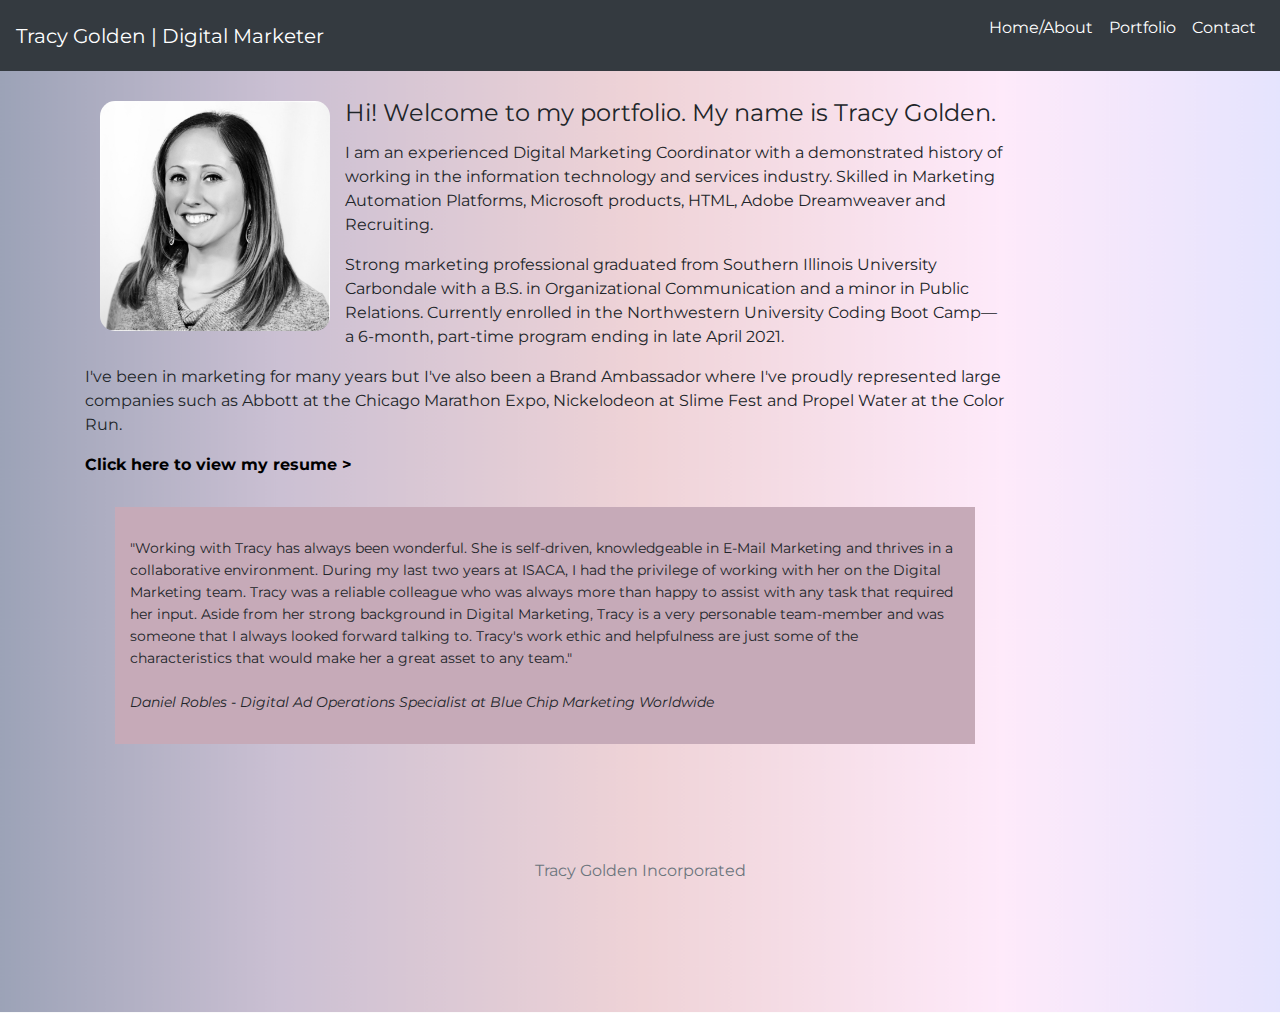
<file: index.html>
<!DOCTYPE html>
<html lang="en-us">

<head>

  <!-- Meta tags -->
  <meta charset="utf-8">
  <meta name="viewport" content="width=device-width, initial-scale=1, shrink-to-fit=no">

  <title>Tracy Golden | Digital Marketer | Portfolio | Homepage</title>
  
  <!-- Google Font -->
  <link href="https://fonts.googleapis.com/css?family=Montserrat" rel="stylesheet">

  <!-- Bootstrap CSS -->
  <link rel="stylesheet" href="https://maxcdn.bootstrapcdn.com/bootstrap/4.5.2/css/bootstrap.min.css">
  
  <!-- CSS -->
  <link rel="stylesheet" type="text/css" href="./assets/css/style.css">

</head>

<body>

  <!-- Bootstrap Nav Bar --> 
    <nav class="navbar navbar-expand-lg navbar-dark bg-dark bg-img">
  
      <!-- Our brand / logo -->
      <a class="navbar-brand" href="index.html">Tracy Golden | Digital Marketer</a>
      <button class="navbar-toggler" type="button" data-toggle="collapse" data-target="#navbarNavDropdown" aria-controls="navbarNavDropdown" aria-expanded="false" aria-label="Toggle navigation">
        <span class="navbar-toggler-icon"></span>
      </button>
  
      <!-- Collapsible button -->
      <nav class="collapse navbar-collapse" id="navbarNavDropdown">
        <ul class="navbar-nav ml-auto">
  
          <!-- The links of our navbar -->
          <li class="nav-item active">
            <a class="nav-link" href="index.html">Home/About <span class="sr-only">(current)</span></a>
          </li>
  
          <li class="nav-item active">
            <a class="nav-link" href="portfolio.html">Portfolio</a>
          </li>

          <li class="nav-item active">
            <a class="nav-link" href="contact.html">Contact</a>
          </li>

        </ul>
      </nav>
    </nav>



  <section class="container">
    <section class="row">
      <section class="col-lg-10">
        <img id="headshot" class="img-responsive img-circle" id="img-circle" src="./assets/images/headshot.jpeg" alt="Tracy Golden" /> 
       
        <p style="font-size: 24px;">Hi! Welcome to my portfolio. My name is Tracy Golden.
        </p>         
        <p>I am an experienced Digital Marketing Coordinator with a demonstrated history of working in the information technology and services industry. Skilled in Marketing Automation Platforms, Microsoft products, HTML, Adobe Dreamweaver and Recruiting.
        </p> 
        <p>Strong marketing professional graduated from Southern Illinois University Carbondale with a B.S. in Organizational Communication and a minor in Public Relations. Currently enrolled in the Northwestern University Coding Boot Camp&#8212;a 6-month, part-time program ending in late April 2021.
        </p>
        <p>I've been in marketing for many years but I've also been a Brand Ambassador where I've proudly represented large companies such as Abbott at the Chicago Marathon Expo, Nickelodeon at Slime Fest and Propel Water at the Color Run.
        </p>
        <p><strong><a href="assets/documents/resume.pdf" target="blank">Click here to view my resume ></a></strong>
        </p>

        <section class="endorsement">
          <p>"Working with Tracy has always been wonderful. She is self-driven, knowledgeable in E-Mail Marketing and thrives in a collaborative environment. During my last two years at ISACA, I had the privilege of working with her on the Digital Marketing team. Tracy was a reliable colleague who was always more than happy to assist with any task that required her input. Aside from her strong background in Digital Marketing, Tracy is a very personable team-member and was someone that I always looked forward talking to. Tracy's work ethic and helpfulness are just some of the characteristics that would make her a great asset to any team."</br>
            </br>
              <em>Daniel Robles - Digital Ad Operations Specialist at Blue Chip Marketing Worldwide
              </em>
            </br>
          </section> 
        </section>     
      </section>
    </section>
  </section>

  <tr>
    <td>
      <p>&nbsp;</p>
    </td>
  </tr>

  <!-- Footer -->

  <footer class="container-fluid bg-4 text-center">
    <section class="container">
      <span class="text-muted">Tracy Golden Incorporated</span>
    </section>
  </footer>

  <script src="https://code.jquery.com/jquery-3.5.1.slim.min.js" integrity="sha384-DfXdz2htPH0lsSSs5nCTpuj/zy4C+OGpamoFVy38MVBnE+IbbVYUew+OrCXaRkfj" crossorigin="anonymous"></script>

  <script src="https://cdn.jsdelivr.net/npm/bootstrap@4.5.3/dist/js/bootstrap.bundle.min.js" integrity="sha384-ho+j7jyWK8fNQe+A12Hb8AhRq26LrZ/JpcUGGOn+Y7RsweNrtN/tE3MoK7ZeZDyx" crossorigin="anonymous"></script>

</body>

</html>
</file>
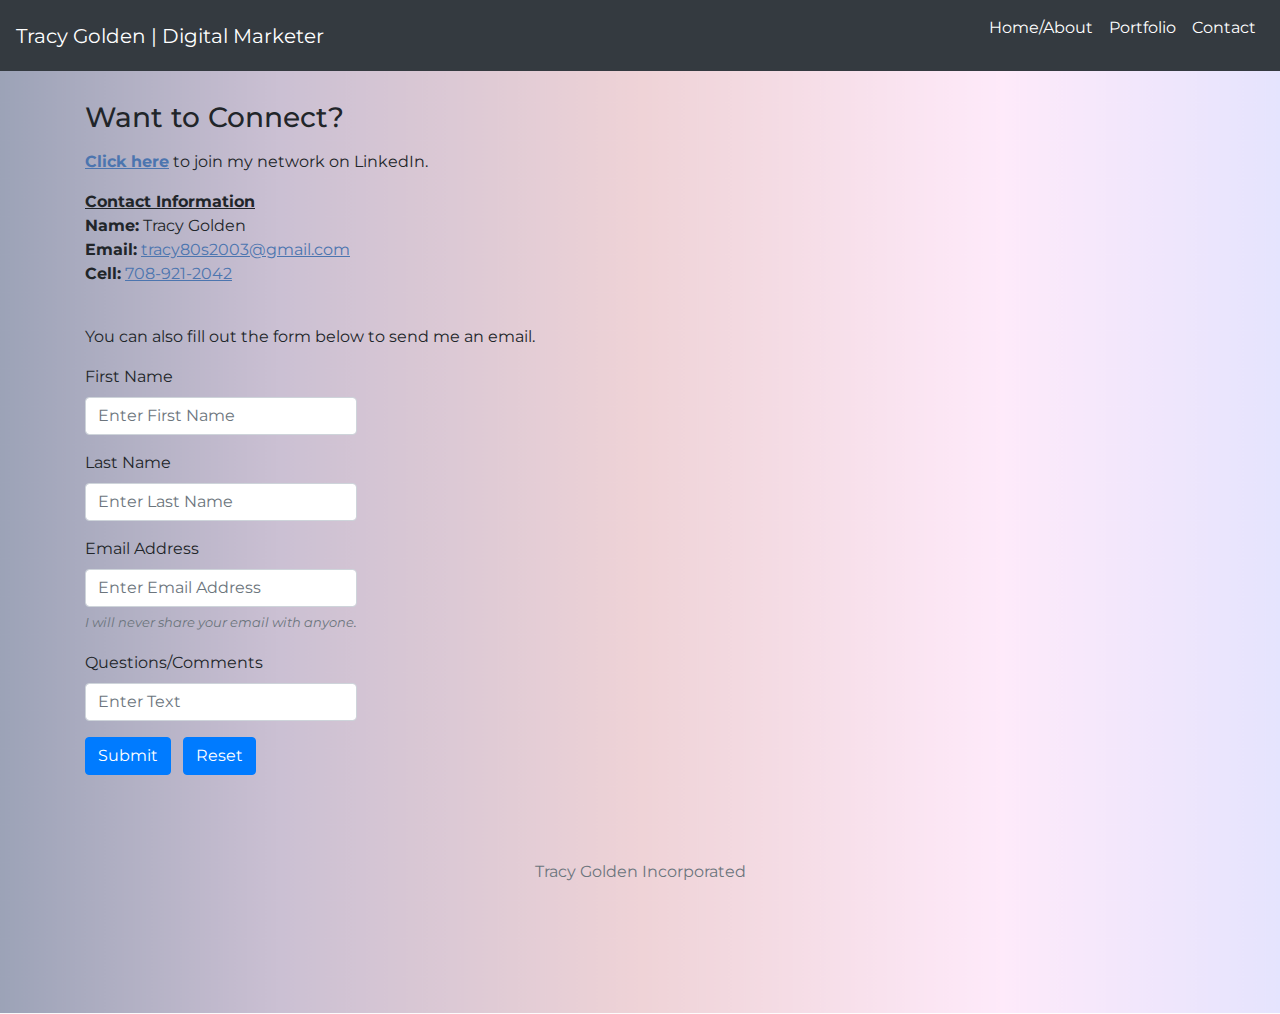
<file: contact.html>
<!DOCTYPE html>
<html lang="en-us">

<head>

  <!-- Meta tags -->
  <meta charset="utf-8">
  <meta name="viewport" content="width=device-width, initial-scale=1, shrink-to-fit=no">

  <title>Tracy Golden | Digital Marketer | Portfolio | Contact</title>

  <!-- Google Font -->
  <link href="https://fonts.googleapis.com/css?family=Montserrat" rel="stylesheet">

  <!-- Bootstrap CSS -->
  <link rel="stylesheet" href="https://maxcdn.bootstrapcdn.com/bootstrap/4.5.2/css/bootstrap.min.css">

  <!-- CSS -->
  <link rel="stylesheet" type="text/css" href="./assets/css/style.css">

</head>

<body>

  <!-- Bootstrap Nav Bar -->
    <nav class="navbar navbar-expand-lg navbar-dark bg-dark">
  
      <!-- Our brand / logo -->
      <a class="navbar-brand" href="index.html">Tracy Golden | Digital Marketer</a>
      <button class="navbar-toggler" type="button" data-toggle="collapse" data-target="#navbarNavDropdown" aria-controls="navbarNavDropdown" aria-expanded="false" aria-label="Toggle navigation">
        <span class="navbar-toggler-icon"></span>
      </button>
  
      <!-- Collapsible button -->
      <nav class="collapse navbar-collapse" id="navbarNavDropdown">
        <ul class="navbar-nav ml-auto">
  
          <!-- The links of our navbar -->
          <li class="nav-item active">
            <a class="nav-link" href="index.html">Home/About <span class="sr-only">(current)</span></a>
          </li>
  
          <li class="nav-item active">
            <a class="nav-link" href="portfolio.html">Portfolio</a>
          </li>

          <li class="nav-item active">
            <a class="nav-link" href="contact.html">Contact</a>
          </li>

        </ul>
      </nav>

    </nav>


  <!-- Container for Contact Form -->
  <section class="container"><h3>Want to Connect?</h3>
    <p><a href="https://www.linkedin.com/in/tracy-golden/" target="_blank" style="text-decoration: underline; color: #4c75af;"><strong>Click here</strong></a> to join my network on LinkedIn.</p>
    <strong><u>Contact Information</u></strong><br>
    <strong>Name:</strong> Tracy Golden<br>
    <strong>Email:</strong> <a href="mailto:tracy80s2003@gmail.com" style="text-decoration: underline; color: #4c75af;">tracy80s2003@gmail.com</a><br>
    <strong>Cell:</strong> <a href="tel:1-708-921-2042" style="text-decoration: underline; color: #4c75af;">708-921-2042</a><br><br>
    <p>You can also fill out the form below to send me an email.</p>
    <section class="row">
        <section class="col-md-4">
          <form id="form" action="mailto:tracy80s2003@gmail.com" method="post" enctype="text/plain">
            <section class="form-group">
              <label for="firstName">First Name</label>
              <input type="text" class="form-control" id="firstName" aria-describedby="firstName" placeholder="Enter First Name" required>
            </section>
            <section class="form-group">
              <label for="lastName">Last Name</label>
              <input type="text" class="form-control" id="lastName" aria-describedby="lastName" placeholder="Enter Last Name" required>
            </section>
            <section class="form-group">
              <label for="exampleInputEmail1">Email Address</label>
              <input type="email" class="form-control" id="exampleInputEmail1" aria-describedby="exampleInputEmail1" placeholder="Enter Email Address" required>
              <small id="emailHelp" class="form-text text-muted"><em>I will never share your email with anyone.</em></small>
            </section>
            <section class="form-group">
              <label for="questionsComments">Questions/Comments</label>
              <input type="text" class="form-control" id="questionsComments" aria-describedby="questionsComments" placeholder="Enter Text">
            </section>
            <button type="submit" class="btn btn-primary">Submit</button> &nbsp;
            <button type="reset" class="btn btn-primary">Reset</button>
          </form>
        </section>  
      </section>
    </section>
  </section>

  <tr>
    <td>
      <p>&nbsp;</p>
    </td>
  </tr>

  <!-- Footer -->

  <footer class="container-fluid bg-4 text-center">
    <section class="container">
      <span class="text-muted">Tracy Golden Incorporated</span>
    </section>
  </footer>

  <script src="https://code.jquery.com/jquery-3.5.1.slim.min.js" integrity="sha384-DfXdz2htPH0lsSSs5nCTpuj/zy4C+OGpamoFVy38MVBnE+IbbVYUew+OrCXaRkfj" crossorigin="anonymous"></script>
  
  <script src="https://cdn.jsdelivr.net/npm/bootstrap@4.5.3/dist/js/bootstrap.bundle.min.js" integrity="sha384-ho+j7jyWK8fNQe+A12Hb8AhRq26LrZ/JpcUGGOn+Y7RsweNrtN/tE3MoK7ZeZDyx" crossorigin="anonymous"></script>

</body>

</html>
</file>
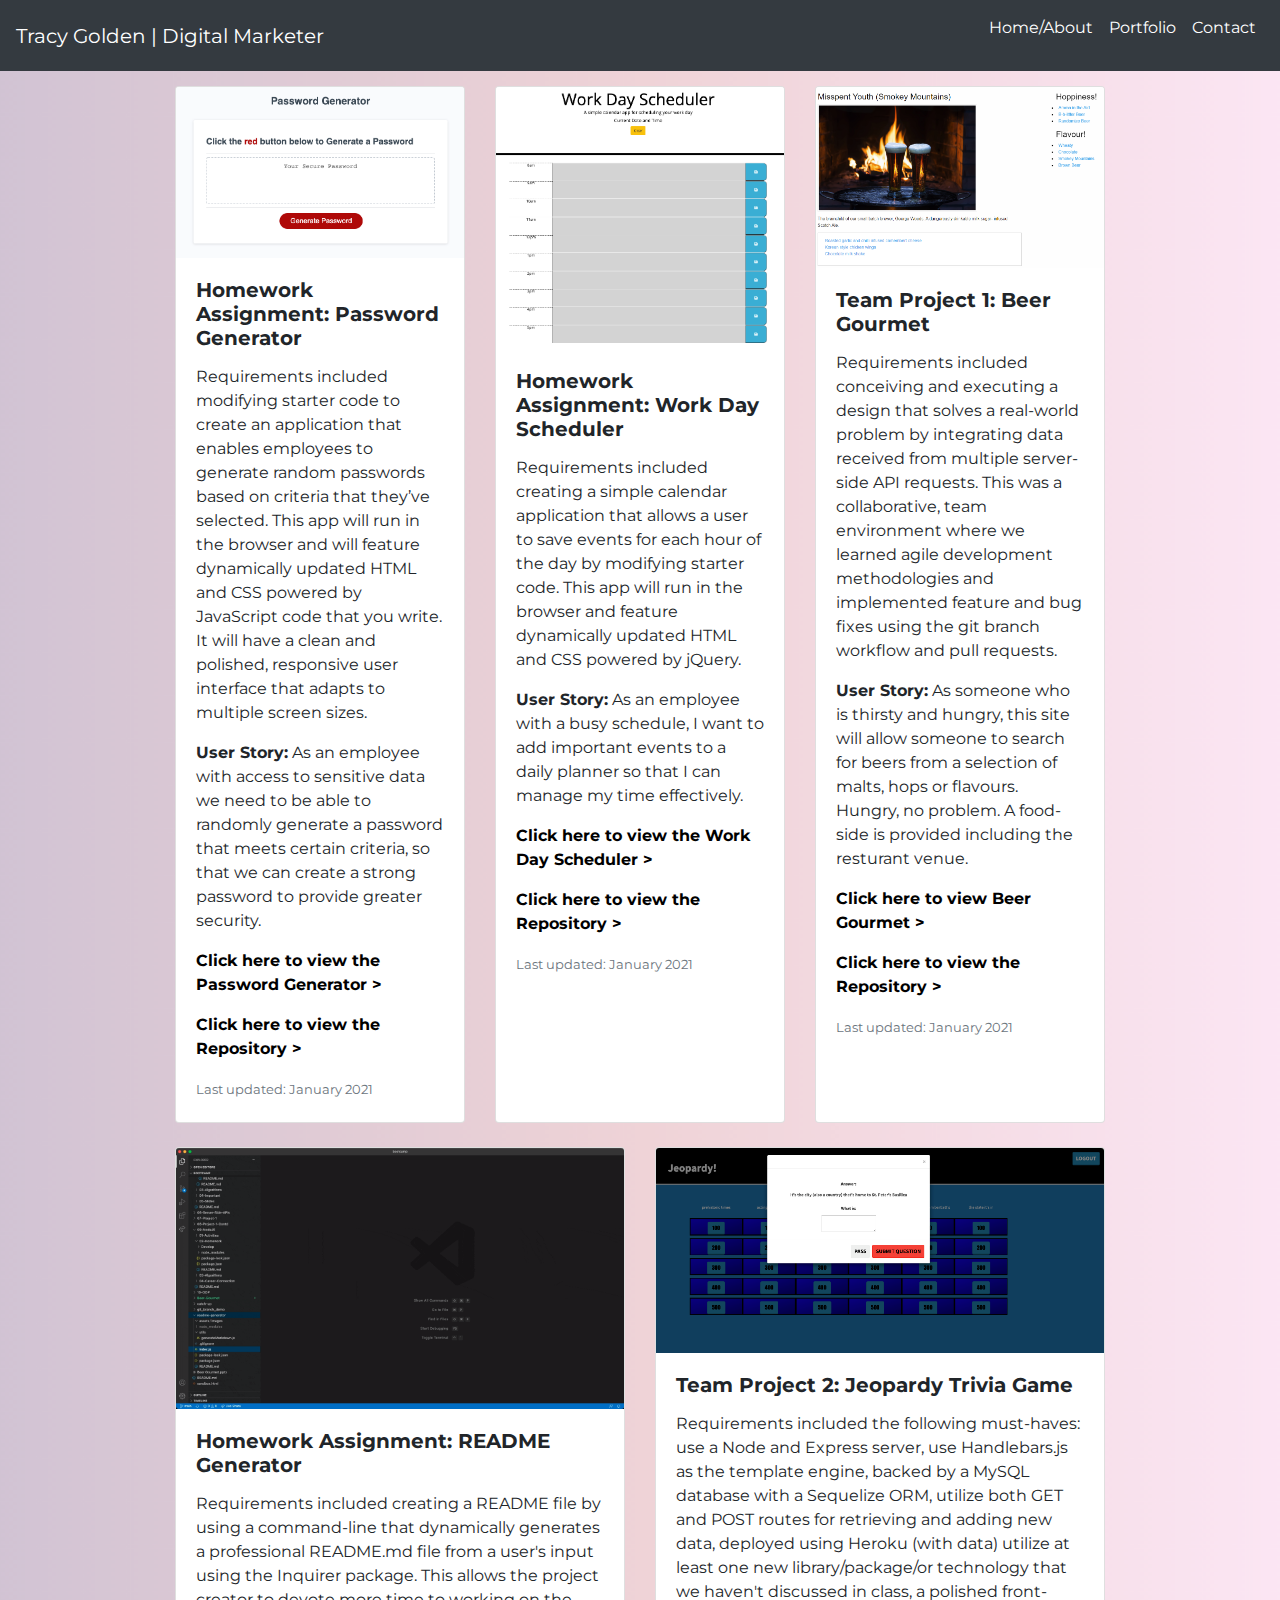
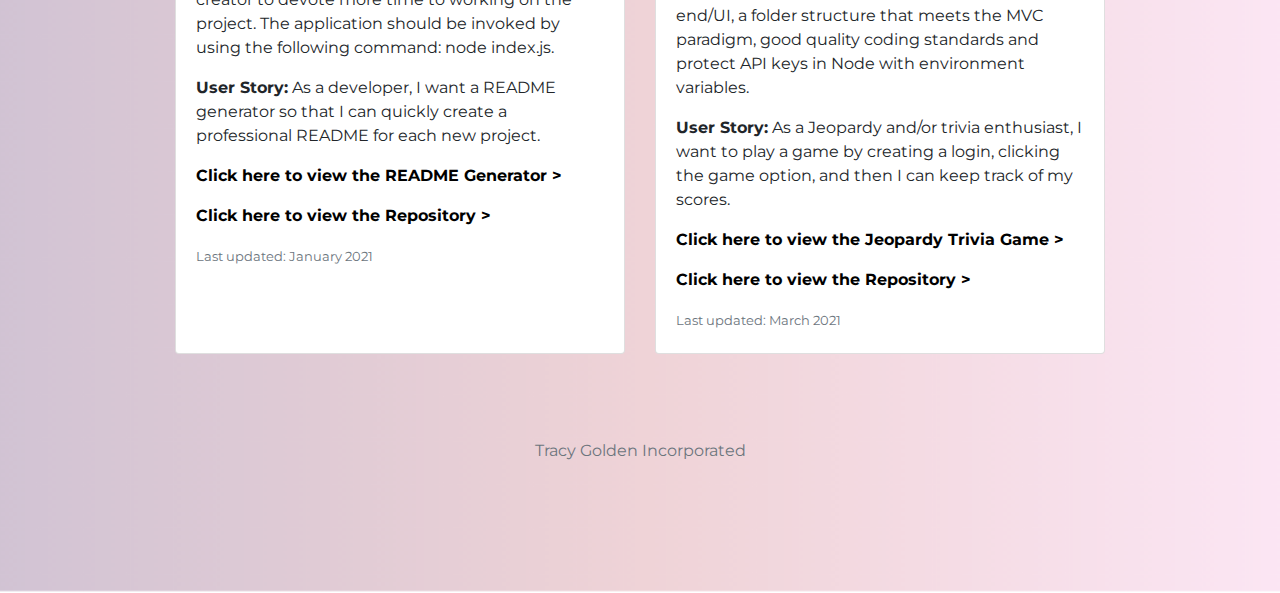
<file: portfolio.html>
<!DOCTYPE html>
<html lang="en-us">

<head>

  <!-- Meta tags -->
  <meta charset="utf-8">
  <meta name="viewport" content="width=device-width, initial-scale=1, shrink-to-fit=no">

  <title>Tracy Golden | Digital Marketer | Portfolio</title>

  <!-- Google Font -->
  <link href="https://fonts.googleapis.com/css?family=Montserrat" rel="stylesheet">

  <!-- Bootstrap CSS -->
  <link rel="stylesheet" href="https://maxcdn.bootstrapcdn.com/bootstrap/4.5.2/css/bootstrap.min.css">

  <!-- CSS -->
  <link rel="stylesheet" type="text/css" href="./assets/css/style.css">

</head>

<body>

  <!-- Bootstrap Nav Bar -->
    <nav class="navbar navbar-expand-lg navbar-dark bg-dark">
  
      <!-- Our brand / logo -->
      <a class="navbar-brand" href="index.html">Tracy Golden | Digital Marketer</a>
      <button class="navbar-toggler" type="button" data-toggle="collapse" data-target="#navbarNavDropdown" aria-controls="navbarNavDropdown" aria-expanded="false" aria-label="Toggle navigation">
        <span class="navbar-toggler-icon"></span>
      </button>
  
      <!-- Collapsible button -->
      <nav class="collapse navbar-collapse" id="navbarNavDropdown">
        <ul class="navbar-nav ml-auto">
  
          <!-- The links of our navbar -->
          <li class="nav-item active">
            <a class="nav-link" href="index.html">Home/About <span class="sr-only">(current)</span></a>
          </li>
  
          <li class="nav-item active">
            <a class="nav-link" href="portfolio.html">Portfolio</a>
          </li>

          <li class="nav-item active">
            <a class="nav-link" href="contact.html">Contact</a>
          </li>

        </ul>
      </nav>

    </nav>

    <section class="card-deck">
      <section class="card">
        <a href="https://tracy80s2003.github.io/password-generator/" target="blank"><img src="./assets/images/password-generator.png" class="card-img-top" alt="Password Generator" /></a>
        <section class="card-body">
          <h5 class="card-title"><strong>Homework Assignment: Password Generator</strong></h5>
          <p class="card-text">Requirements included modifying starter code to create an application that enables employees to generate random passwords based on criteria that they’ve selected. This app will run in the browser and will feature dynamically updated HTML and CSS powered by JavaScript code that you write. It will have a clean and polished, responsive user interface that adapts to multiple screen sizes.</p>
          <p><strong>User Story:</strong> As an employee with access to sensitive data we need to be able to randomly generate a password that meets certain criteria, so that we can create a strong password to provide greater security.</p>
          <p><strong><a href="https://tracy80s2003.github.io/password-generator/" target="blank">Click here to view the Password Generator ></a></strong></p>
          <p><strong><a href="https://github.com/tracy80s2003/password-generator" target="blank">Click here to view the Repository ></a></strong></p>
          <p class="card-text"><small class="text-muted">Last updated: January 2021</small></p>
        </section>
      </section>
      <section class="card">
        <a href="https://tracy80s2003.github.io/work-day-scheduler/" target="blank"><img src="./assets/images/workday_scheduler_screenshot.png" class="card-img-top" alt="Work Day Scheduler" /></a>
        <section class="card-body">
          <h5 class="card-title"><strong>Homework Assignment: Work Day Scheduler</strong></h5>
          <p class="card-text">Requirements included creating a simple calendar application that allows a user to save events for each hour of the day by modifying starter code. This app will run in the browser and feature dynamically updated HTML and CSS powered by jQuery.</p>
          <p><strong>User Story:</strong> As an employee with a busy schedule, I want to add important events to a daily planner so that I can manage my time effectively.</p>
          <p><strong><a href="https://tracy80s2003.github.io/work-day-scheduler/" target="blank">Click here to view the Work Day Scheduler ></a></strong></p>
          <p><strong><a href="https://github.com/tracy80s2003/work-day-scheduler" target="blank">Click here to view the Repository ></a></strong></p>
          <p class="card-text"><small class="text-muted">Last updated: January 2021</small></p>
        </section>
      </section>
      <section class="card">
        <a href="https://jenryval.github.io/Beer-Gourmet/" target="blank"><img src="./assets/images/beer-gourmet-screenshot.png" class="card-img-top" alt="Beer Gourmet" /></a>
        <section class="card-body">
          <h5 class="card-title"><strong>Team Project 1: Beer Gourmet</strong></h5>
          <p class="card-text">Requirements included conceiving and executing a design that solves a real-world problem by integrating data received from multiple server-side API requests. This was a collaborative, team environment where we learned agile development methodologies and implemented feature and bug fixes using the git branch workflow and pull requests.</p>
          <p><strong>User Story:</strong> As someone who is thirsty and hungry, this site will allow someone to search for  beers from a selection of malts, hops or flavours. Hungry, no problem. A food-side is provided including the resturant venue.</p>
          <p><strong><a href="https://jenryval.github.io/Beer-Gourmet/" target="blank">Click here to view Beer Gourmet ></a></strong></p>
          <p><strong><a href="https://github.com/jenryval/Beer-Gourmet" target="blank">Click here to view the Repository ></a></strong></p>
          <p class="card-text"><small class="text-muted">Last updated: January 2021</small></p>
        </section>
      </section>      
    </section>

    <tr><td>&nbsp;</td></tr>
    
    <section class="card-deck">
      <section class="card">
        <a href="https://tracy80s2003.github.io/readme-generator/" target="blank"><img src="./assets/images/recording.gif" class="card-img-top" alt="README Generator" /></a>
        <section class="card-body">
          <h5 class="card-title"><strong>Homework Assignment: README Generator</strong></h5>
          <p class="card-text">Requirements included creating a README file by using a command-line that dynamically generates a professional README.md file from a user's input using the Inquirer package. This allows the project creator to devote more time to working on the project. The application should be invoked by using the following command: node index.js.</p>
          <p><strong>User Story:</strong> As a developer, I want a README generator so that I can quickly create a professional README for each new project.</p>
          <p><strong><a href="https://tracy80s2003.github.io/readme-generator/" target="blank">Click here to view the README Generator ></a></strong></p>
          <p><strong><a href="https://github.com/tracy80s2003/readme-generator" target="blank">Click here to view the Repository ></a></strong></p>
          <p class="card-text"><small class="text-muted">Last updated: January 2021</small></p>
        </section>
      </section>
      <section class="card">
        <a href="https://shielded-fjord-19309.herokuapp.com/" target="blank"><img src="./assets/images/gameboard_screenshot.png" class="card-img-top" alt="Jeopardy Trivia Game" /></a>
        <section class="card-body">
          <h5 class="card-title"><strong>Team Project 2: Jeopardy Trivia Game</strong></h5>
          <p class="card-text">Requirements included the following must-haves: use a Node and Express server, use Handlebars.js as the template engine, backed by a MySQL database with a Sequelize ORM, utilize both GET and POST routes for retrieving and adding new data, deployed using Heroku (with data) utilize at least one new library/package/or technology that we haven't discussed in class, a polished front-end/UI, a folder structure that meets the MVC paradigm, good quality coding standards and protect API keys in Node with environment variables.</p>
          <p><strong>User Story:</strong> As a Jeopardy and/or trivia enthusiast, I want to play a game by creating a login, clicking the game option, and then I can keep track of my scores.
          </p>
          <p><strong><a href="https://shielded-fjord-19309.herokuapp.com/" target="blank">Click here to view the Jeopardy Trivia Game ></a></strong></p>
          <p><strong><a href="https://github.com/Geoff7709/jeopardy_trivia_game" target="blank">Click here to view the Repository ></a></strong></p>
          <p class="card-text"><small class="text-muted">Last updated: March 2021</small></p>
        </section>
      </section>
    </section>

    <tr>
      <td>
        <p>&nbsp;</p>
      </td>
    </tr>

  <!-- Footer -->

  <footer class="container-fluid bg-4 text-center">
    <section class="container">
      <span class="text-muted">Tracy Golden Incorporated</span>
    </section>
  </footer>

  <script src="https://code.jquery.com/jquery-3.5.1.slim.min.js" integrity="sha384-DfXdz2htPH0lsSSs5nCTpuj/zy4C+OGpamoFVy38MVBnE+IbbVYUew+OrCXaRkfj" crossorigin="anonymous"></script>

  <script src="https://cdn.jsdelivr.net/npm/bootstrap@4.5.3/dist/js/bootstrap.bundle.min.js" integrity="sha384-ho+j7jyWK8fNQe+A12Hb8AhRq26LrZ/JpcUGGOn+Y7RsweNrtN/tE3MoK7ZeZDyx" crossorigin="anonymous"></script>

</body>

</html>
</file>
<file: assets/css/style.css>
*{
    margin: 0;
    padding: 0;
}

nav {
    margin-bottom: 15px;
}

h1 {
    font-family: Montserrat, sans-serif;
    font-size: 36px;
    line-height: 54px;
    margin: 0;
    padding: 15px;
} 

body {
    font-family: Montserrat, sans-serif;
    font-size: 16px;
    line-height: 24px;
    flex-wrap: wrap;
    margin-bottom: 100px;
    min-height: 400px;
    clear: both;
    background-image: url('../images/gradient.png');
    background-position: center;
    background-repeat: no-repeat;
    background-size: cover;
}

p {
    margin-top: 15px;
}

a {
    color: #000000;
    text-decoration: none;
}

#headshot {
    height: auto;
    width: 25%;
    float: left;
    margin: 15px;
    border-radius: 15px;
}

.card-deck {
    width: 75%;
    margin: auto;
}

.endorsement {
    background-color: rgb(198, 170, 184);
    font-size: 14px;
    line-height: 22px;
    margin: 30px;
    padding: 15px;
}

.footer {
    width: 100%;
    height: 60px; /* Set the fixed height of the footer here */
    line-height: 60px; /* Vertically center the text there */
    flex-shrink: 0; /* Prevent Chrome, Opera, and Safari from letting these items shrink to smaller than their content's default minimum size. */
    padding: 20px;
}

.container-fluid {
    padding-top: 30px;
    padding-bottom: 30px;
}

a:hover {
    color: rgb(198, 170, 184) !important;
}

/* Contact header */

h3 {
    padding-top: 15px;
}

/* Contact form */
#form {
    float: left;
    margin: 25px, 25px, 25px, 25px;
}

@media (min-width: 768px) and (max-width: 1200px) {
    nav {
        margin-left: 50px;
        margin-right: 50px;
    }
    body {
        margin-bottom: 50px;
    }
    .footer {
        margin-top: 15px;
        position: relative;
    }
  }
</file>
